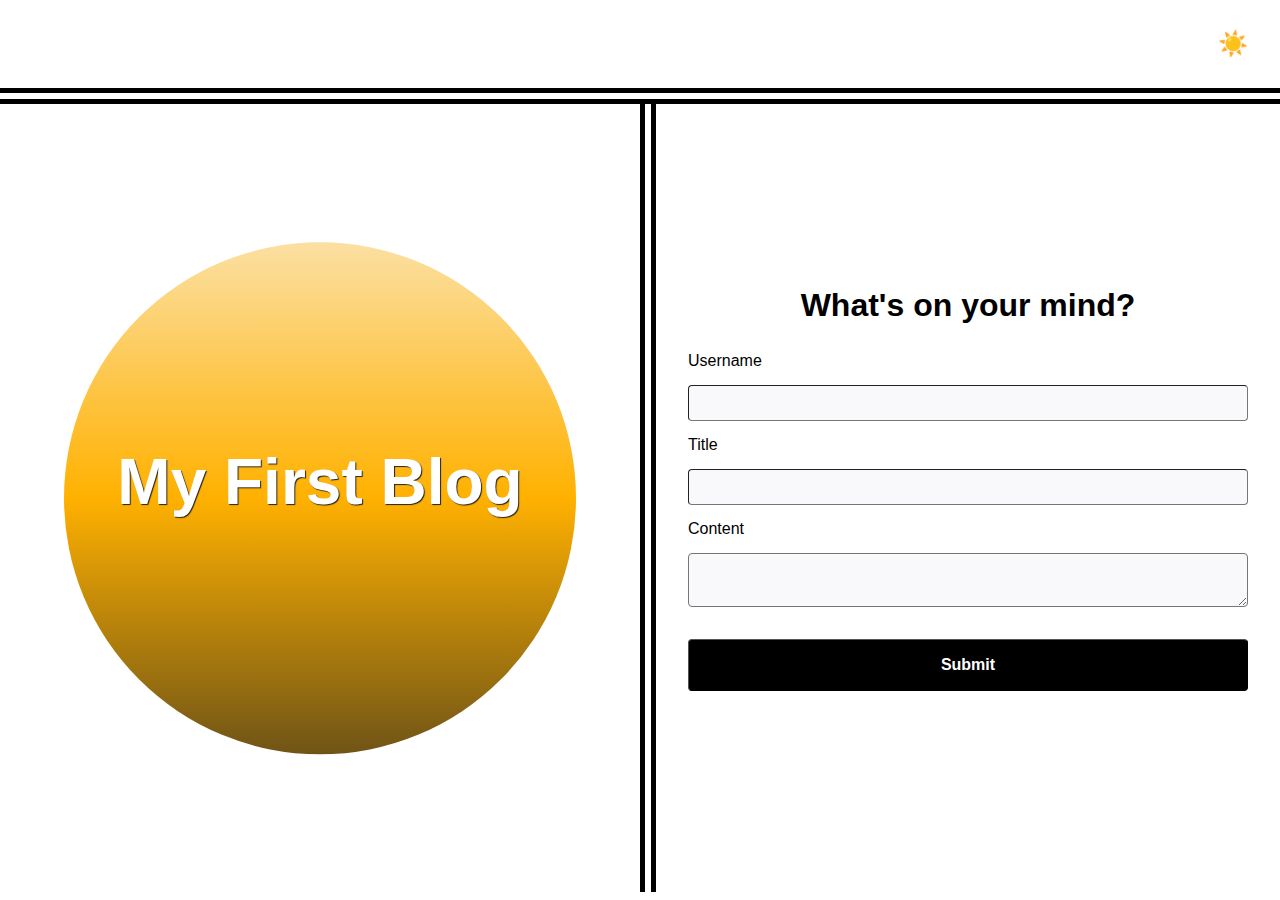
<file: index.html>
<!DOCTYPE html>
<html lang="en">
  <head>
    <meta charset="UTF-8" />
    <meta name="viewport" content="width=device-width, initial-scale=1.0" />
    <meta http-equiv="X-UA-Compatible" content="ie=edge" />
    <title>My First Blog</title>

    <link rel="stylesheet" href="./assets/css/styles.css" />
    <link rel="stylesheet" href="./assets/css/form.css" />

    <script defer src="./assets/js/logic.js" type="text/javascript"></script>
    <script defer src="./assets/js/form.js" type="text/javascript"></script>
  </head>

  <body>
    <!-- TODO: Create landing page elements -->
      <header>
        <h1></h1> <!-- Added to push toggle to the right -->
        <div class="head-toggle"><a id="toggle">☀️</a></div>
      </header>

      <main>
      <aside>
        <h2>My First Blog</h2>
      </aside>

      <section>
        <h2>What's on your mind?</h2>
        
      <form id="form">
        <label for="username">Username</label>
        <input id="username" name="username" type="text" />
  
        <label for="title">Title</label>
        <input id="title" name="title" type="text" />
  
        <label for="content">Content</label>
        <textarea id="content"></textarea>
  
        <input type="submit"></input>
      </form>
    </section>
    </main>
  </body>
</html>
</file>
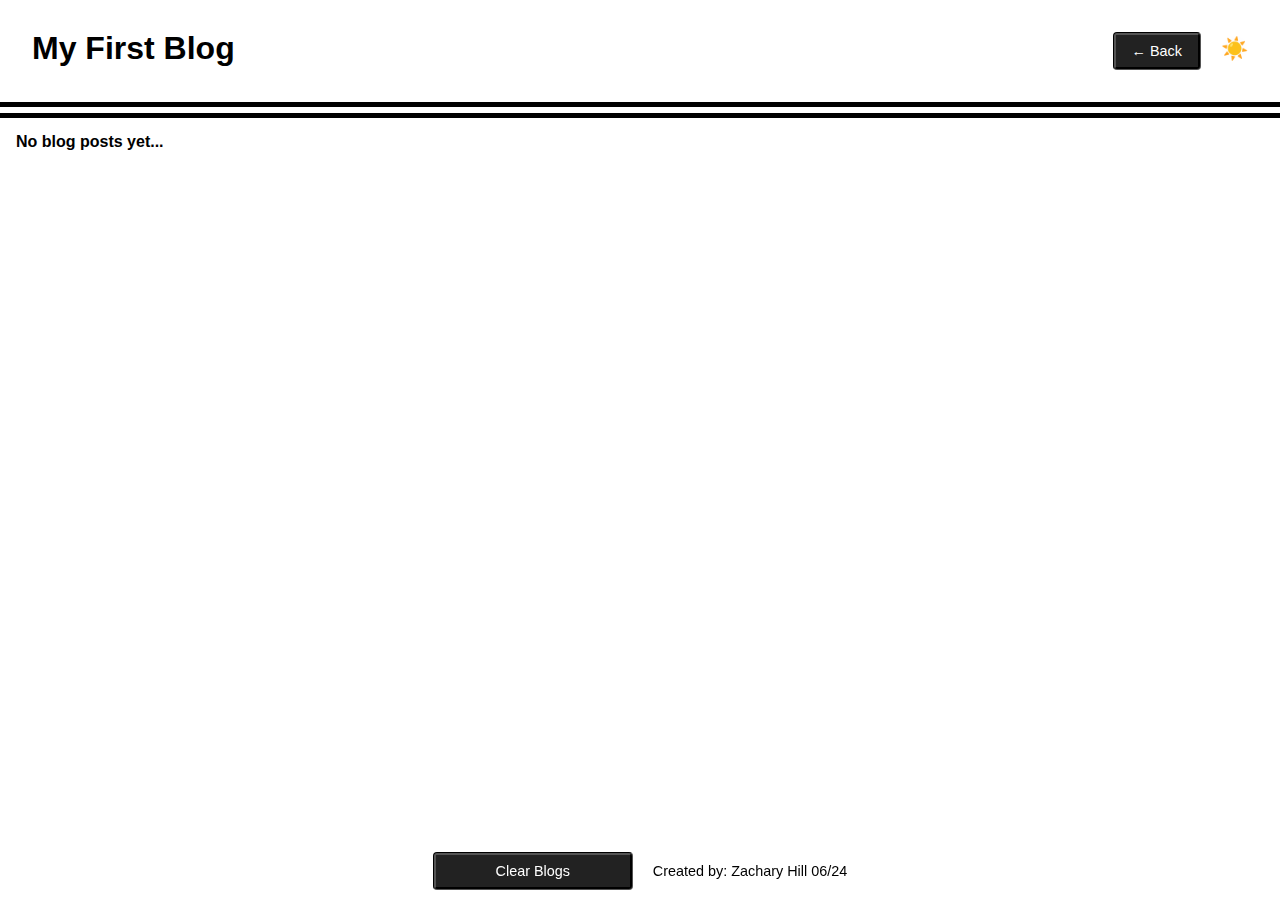
<file: blog.html>
<!DOCTYPE html>
<html lang="en">
  <head>
    <meta charset="UTF-8" />
    <meta name="viewport" content="width=device-width, initial-scale=1.0" />
    <meta http-equiv="X-UA-Compatible" content="ie=edge" />
    <title>My First Blog</title>

    <link rel="stylesheet" href="./assets/css/styles.css" />
    <link rel="stylesheet" href="./assets/css/blog.css" />

    <script defer src="./assets/js/logic.js" type="text/javascript"></script>
    <script defer src="./assets/js/blog.js" type="text/javascript"></script>
  </head>

  <body>
    <!-- TODO: Create header, main, and footer elements -->
    <header>
      <h1>My First Blog</h1>

      <div>
        <button id="back">← Back</button>
        <a id="toggle">☀️</a>
      </div>
    </header>

    <main id="blogContainer">
      <!-- Blog posts will be rendered here -->
    </main>

    <footer>
      <div>
        <!-- Button to clear local storage -->
        <button id="clear">Clear Blogs</button>
        Created by: Zachary Hill 06/24
      </div>
    </footer>
  </body>
</html>
</file>
<file: assets/css/form.css>
/*
  Form Styles
*/

/*
  Tags
*/
aside {
  background: linear-gradient(
    var(--light-accent),
    var(--circle-color),
    var(--dark-accent)
  );
  clip-path: circle(16rem at center);
  display: flex;
  justify-content: center;
  align-items: center;
}

aside,
section {
  flex: 1 1 50%;
}

aside > h2 {
  font-size: 4rem;
  color: white;
  text-shadow: 1px 1px 1px var(--dark-accent);
}

form {
  display: flex;
  flex-flow: column wrap;
  position: relative;
}

form > *:not(label) {
  margin: 1rem 0;
  padding: 0.5rem;
}

h2 {
  text-align: center;
  font-size: 2rem;
  margin-bottom: 2rem;
}

input[type="submit"] {
  padding: 1rem;
  cursor: pointer;
  font-weight: bold;
  font-size: 1rem;
  background-color: var(--dark);
  color: var(--light);
}

input[type="submit"]:active {
  box-shadow: 1px 1px 1px 1px rgba(0, 0, 0, 0.5);
  background-color: var(--dark-accent);
}

input[type="submit"]:hover {
  border-style: inset;
  background-color: var(--dark-accent-action);
}

input,
textarea {
  border-radius: 4px;
  border-width: 1px;
  font-size: 1rem;
  background-color: var(--light-accent);
}

section {
  padding: 2rem;
  display: flex;
  align-items: stretch;
  flex-flow: column wrap;
  justify-content: center;
  border-left: double 1rem;
}

/*
  Classes
*/
.dark section {
  border-left: solid 0.5rem var(--disabled);
}

/*
  IDs
*/
#error {
  color: var(--error);
  opacity: 0.75;
  position: absolute;
  bottom: -2rem;
}
</file>
<file: assets/css/blog.css>
/*
  Blog Styles
*/

/*
  Tags
*/
a {
  text-decoration: none;
  font-size: 30px;
}

article {
  flex: 1 1 50%;
  border: 2px solid;
  border-radius: 4px;
  padding: 1rem;
  position: relative;
  max-height: 120px;
}

article blockquote {
  margin: 1rem;
  margin-bottom: 2rem;
  font-style: italic;
  overflow: auto;
  max-height: 50px;
}

article h2 {
  text-transform: capitalize;
  border-bottom: thin solid;
}

article p {
  position: absolute;
  left: 1rem;
  bottom: 0.5rem;
  opacity: 0.75;
}

footer {
  position: fixed;
  inset: 0;
  top: calc(100% - 5rem);
  text-align: center;
}

li {
  margin: 1rem;
}

main {
  flex-direction: column;
  gap: 1em;
  padding: 1rem;
  height: calc(100vh - 11rem);
  overflow-y: scroll;
  justify-content: flex-start;
  color: black;
}

ul {
  list-style: none;
}

p {
  font-size: 0.75rem;
}

div {
  font-size: 0.9rem;
}

/*
  Classes
*/
.card {
  flex: 1 1 50%;
  border: 2px solid;
  border-radius: 4px;
}

.dark a {
  color: var(--light);
}

.light footer {
  border-top: double 1rem;
}

.light a {
  color: var(--dark);
}

.post:hover {
  background-color: gray;
}

/*
  IDs
*/
#back {
  padding: 0.5rem 1rem;
  border-radius: 4px;
  margin-right: 1rem;
  border: groove black;
  background-color: var(--dark-accent);
  color: var(--light);
}

#back:active {
  box-shadow: 1px 1px 1px 1px rgba(0, 0, 0, 0.5);
  background-color: var(--dark-accent);
}

#back:hover {
  border-style: inset;
  background-color: var(--dark-accent-action);
}

#clear {
  padding: 0.5rem 1rem;
  border-radius: 4px;
  margin-right: 1rem;
  border: groove black;
  background-color: var(--dark-accent);
  color: var(--light);
}

#clear:active {
  box-shadow: 1px 1px 1px 1px rgba(0, 0, 0, 0.5);
  background-color: var(--dark-accent);
}

#clear:hover {
  border-style: inset;
  background-color: var(--dark-accent-action);
}

#love {
  text-align: center;
}
</file>
<file: assets/css/styles.css>
/*
  Resets
*/
*,
*:before,
*:after {
  margin: 0;
  padding: 0;
  box-sizing: border-box;
}

a {
  text-decoration: none;
  font-size: 30px;
}

html {
  height: 100%;
}

body {
  min-height: 100%;
  line-height: 1;
  font-family: sans-serif;
}

​h1,
h2,
h3,
h4,
h5,
h6 {
  font-size: 100%;
}

​input,
select,
option,
optgroup,
textarea,
button,
pre,
code {
  font-size: 100%;
  font-family: inherit;
}

​ol,
ul {
  list-style: none;
}

/*
  General Styles
*/
/*
  Universal
*/
:root {
  --light: #fff;
  --light-accent: #f9f9fb;
  --dark: #000;
  --dark-accent: #222;
  --dark-accent-action: #111;
  --action: #563d7c;
  --action-accent: #8570a5;
  --disabled: #aaa;
  --error: #ff0022;
  --circle-color: #ffb100;
}

* {
  transition: background-color ease-in 0.5s;
}

/*
  Tags
*/
header {
  display: flex;
  flex-flow: row wrap;
  justify-content: space-between;
}

header,
footer {
  padding: 2rem;
}

footer {
  align-items: center;
}

main {
  height: calc(100vh - 6rem);
  display: flex;
  justify-content: center;
  align-items: stretch;
  border-top: double 1rem;
}

/*
  Classes
*/
.dark header,
.dark footer {
  background-color: var(--dark);
  color: var(--light);
}

.dark main {
  background-color: var(--dark-accent);
  color: var(--light);
  border-top: solid 0.5rem var(--disabled);
}

.light header,
.light footer {
  background-color: var(--light);
  color: var(--dark);
}

.light main {
  background-color: var(--light-accent);
  color: var(--dark);
}

/*
  IDs
*/
#toggle {
  font-size: 1.52em;
  margin: 0;
  padding: 0;
  background: transparent;
  border: none;
  cursor: pointer;
  text-shadow: 0px 0px 0.5rem var(--light-accent);
}

#clear {
  width: 200px;
  margin-left: 50%;
  margin: auto;
}
</file>
